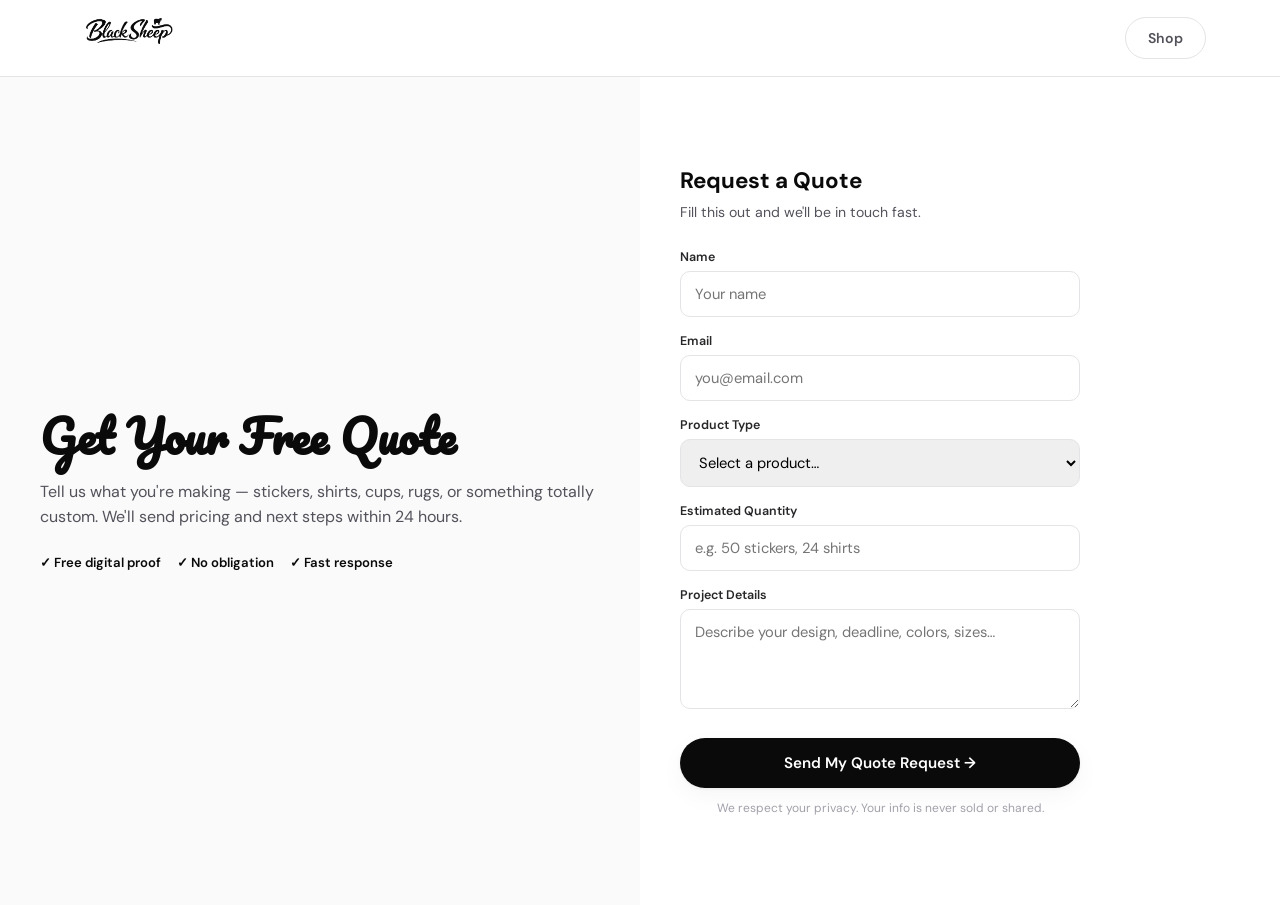
<file: quote.html>
<!DOCTYPE html>
<html lang="en">
<head>
  <meta charset="UTF-8" />
  <meta name="viewport" content="width=device-width, initial-scale=1.0" />
  <title>Get a Free Quote — Black Sheep Custom Products</title>
  <meta name="description" content="Request a free custom product quote from Black Sheep. Stickers, shirts, cups, rugs &amp; more — response within 24 hours." />
  <meta name="robots" content="index, follow" />
  <link rel="canonical" href="https://github.com/Raine5600/new-site/quote.html" />
  <link rel="icon" type="image/jpeg" href="images/logo.jpg" />
  <meta property="og:title" content="Free Custom Product Quote — Black Sheep" />
  <meta property="og:description" content="Get pricing in 24 hours. Stickers, shirts, cups, rugs &amp; more." />
  <meta property="og:image" content="https://raw.githubusercontent.com/Raine5600/new-site/main/images/logo.jpg" />
  <meta name="twitter:card" content="summary_large_image" />
  <link rel="preconnect" href="https://fonts.googleapis.com" />
  <link rel="preconnect" href="https://fonts.gstatic.com" crossorigin />
  <link href="https://fonts.googleapis.com/css2?family=DM+Sans:ital,opsz,wght@0,9..40,400;0,9..40,500;0,9..40,600;0,9..40,700&family=Pacifico&display=swap" rel="stylesheet" />
  <link rel="stylesheet" href="css/styles.css" />
</head>
<body class="no-sticky">

  <header class="site-header">
    <div class="header-inner">
      <a href="index.html" class="brand">
        <span class="brand-logo-wrap">
          <img src="images/logo.jpg" alt="Black Sheep logo" class="brand-logo" width="280" height="56" />
        </span>
      </a>
      <div class="header-actions">
        <a href="shop.html" class="btn btn-ghost">Shop</a>
      </div>
    </div>
  </header>

  <main class="quote-page">
    <div class="quote-copy">
      <h1>Get Your Free Quote</h1>
      <p>Tell us what you're making — stickers, shirts, cups, rugs, or something totally custom. We'll send pricing and next steps within 24 hours.</p>
      <div class="quote-trust">
        <span>✓ Free digital proof</span>
        <span>✓ No obligation</span>
        <span>✓ Fast response</span>
      </div>
    </div>

    <div class="quote-form-wrap">
      <form class="quote-form" id="quoteForm">
        <h2>Request a Quote</h2>
        <p class="sub">Fill this out and we'll be in touch fast.</p>

        <div class="form-group">
          <label for="name">Name</label>
          <input type="text" id="name" name="name" placeholder="Your name" required autocomplete="name" />
        </div>
        <div class="form-group">
          <label for="email">Email</label>
          <input type="email" id="email" name="email" placeholder="you@email.com" required autocomplete="email" />
        </div>
        <div class="form-group">
          <label for="product">Product Type</label>
          <select id="product" name="product" required>
            <option value="" disabled selected>Select a product…</option>
            <option value="stickers">Custom Stickers</option>
            <option value="shirts">Custom Shirts</option>
            <option value="cups">Custom Cups / Drinkware</option>
            <option value="rugs">Custom Rugs</option>
            <option value="hats">Custom Hats</option>
            <option value="more">Banners / Signs / Other</option>
          </select>
        </div>
        <div class="form-group">
          <label for="qty">Estimated Quantity</label>
          <input type="text" id="qty" name="qty" placeholder="e.g. 50 stickers, 24 shirts" />
        </div>
        <div class="form-group">
          <label for="details">Project Details</label>
          <textarea id="details" name="details" placeholder="Describe your design, deadline, colors, sizes…" required></textarea>
        </div>
        <button type="submit" class="btn btn-primary btn-lg form-submit">Send My Quote Request →</button>
        <p class="form-note">We respect your privacy. Your info is never sold or shared.</p>
      </form>
    </div>
  </main>

  <script src="js/main.js" defer></script>
  <script>
    // Pre-fill product from shop link or URL param
    const params = new URLSearchParams(location.search);
    const product = params.get('product') || sessionStorage.getItem('bs_product');
    const select = document.getElementById('product');
    if (product && select) {
      const map = {
        'vinyl-stickers': 'stickers', 'sticker-sheets': 'stickers',
        'dtf-tee': 'shirts', 'dtf-tee-2': 'shirts', 'dtf-tee-3': 'shirts', 'dtf-tee-back': 'shirts', 'embroidered-hoodie': 'shirts',
        'custom-mug': 'cups', 'tumbler': 'cups',
        'accent-rug': 'rugs', 'doormat': 'rugs',
        'dad-hat': 'hats', 'banner': 'more', 'tote': 'more', 'custom': 'more'
      };
      const val = map[product] || product;
      if ([...select.options].some(o => o.value === val)) select.value = val;
    }
  </script>
</body>
</html>
</file>
<file: css/styles.css>
:root {
  --black: #0a0a0a;
  --white: #ffffff;
  --gray-50: #fafafa;
  --gray-100: #f4f4f5;
  --gray-200: #e4e4e7;
  --gray-400: #a1a1aa;
  --gray-600: #52525b;
  --gray-800: #27272a;
  --shadow: 0 1px 3px rgba(0,0,0,0.06), 0 8px 24px rgba(0,0,0,0.04);
  --shadow-lg: 0 8px 32px rgba(0,0,0,0.1);
  --radius: 16px;
  --radius-sm: 10px;
  --max: 1180px;
  --nav-h: 72px;
}

*, *::before, *::after { margin: 0; padding: 0; box-sizing: border-box; }
::selection { background: var(--black); color: var(--white); }
html { scroll-behavior: smooth; }

body {
  font-family: 'DM Sans', sans-serif;
  background: var(--white);
  color: var(--black);
  -webkit-font-smoothing: antialiased;
  padding-bottom: 72px;
}

body.no-sticky { padding-bottom: 0; }

img { max-width: 100%; display: block; }

a { color: inherit; }

.container {
  max-width: var(--max);
  margin: 0 auto;
  padding: 0 24px;
}

/* ── PROMO BAR (Baymard: urgency + offer clarity) ── */
.promo-bar {
  background: var(--black);
  color: var(--white);
  text-align: center;
  padding: 10px 16px;
  font-size: 0.8rem;
  font-weight: 500;
  letter-spacing: 0.02em;
}

.promo-bar strong { font-weight: 700; }

/* ── HEADER ── */
.site-header {
  background: var(--white);
  border-bottom: 1px solid var(--gray-200);
  position: sticky;
  top: 0;
  z-index: 200;
}

.header-inner {
  max-width: var(--max);
  margin: 0 auto;
  padding: 10px 24px;
  min-height: var(--nav-h);
  display: flex;
  align-items: center;
  justify-content: space-between;
  gap: 16px;
}

.brand {
  display: flex;
  align-items: center;
  gap: 12px;
  text-decoration: none;
  min-width: 0;
}

.brand-logo-wrap {
  height: 56px;
  width: min(280px, 46vw);
  overflow: hidden;
  display: flex;
  align-items: center;
  flex-shrink: 0;
}

.brand-logo {
  height: 112px;
  width: auto;
  object-fit: cover;
  object-position: center;
}

.nav-desktop {
  display: flex;
  align-items: center;
  gap: 28px;
}

.nav-desktop a {
  text-decoration: none;
  font-size: 0.88rem;
  font-weight: 500;
  color: var(--gray-600);
  transition: color 0.15s;
}

.nav-desktop a:hover,
.nav-desktop a.active { color: var(--black); }

.header-actions {
  display: flex;
  align-items: center;
  gap: 8px;
}

.btn {
  display: inline-flex;
  align-items: center;
  justify-content: center;
  gap: 8px;
  padding: 11px 22px;
  border-radius: 100px;
  font-family: inherit;
  font-size: 0.88rem;
  font-weight: 600;
  text-decoration: none;
  border: none;
  cursor: pointer;
  transition: transform 0.15s, box-shadow 0.2s, background 0.2s;
  white-space: nowrap;
}

.btn:active { transform: scale(0.97); }

.btn-ghost {
  background: transparent;
  color: var(--gray-600);
  border: 1px solid var(--gray-200);
}

.btn-ghost:hover { background: var(--gray-100); color: var(--black); }

.btn-primary {
  background: var(--black);
  color: var(--white);
  box-shadow: var(--shadow);
}

.btn-primary:hover { box-shadow: var(--shadow-lg); }

.btn-lg {
  padding: 15px 32px;
  font-size: 0.95rem;
}

.cart-btn {
  position: relative;
  width: 42px;
  height: 42px;
  border-radius: 50%;
  border: 1px solid var(--gray-200);
  background: var(--white);
  display: grid;
  place-items: center;
  cursor: pointer;
  font-size: 1.1rem;
}

.cart-count {
  position: absolute;
  top: -4px;
  right: -4px;
  background: var(--black);
  color: var(--white);
  font-size: 0.62rem;
  font-weight: 700;
  width: 18px;
  height: 18px;
  border-radius: 50%;
  display: grid;
  place-items: center;
}

.menu-toggle {
  display: none;
  width: 42px;
  height: 42px;
  border: 1px solid var(--gray-200);
  border-radius: 50%;
  background: var(--white);
  cursor: pointer;
  font-size: 1.2rem;
}

.mobile-nav {
  display: none;
  border-top: 1px solid var(--gray-200);
  background: var(--white);
  padding: 16px 24px 20px;
  flex-direction: column;
  gap: 12px;
}

.mobile-nav.open { display: flex; }

.mobile-nav a {
  text-decoration: none;
  font-weight: 600;
  font-size: 1rem;
  padding: 8px 0;
  color: var(--black);
}

/* ── HERO (Ad landing: message match + dual CTA) ── */
.hero {
  padding: 56px 0 48px;
  background: linear-gradient(180deg, var(--gray-50) 0%, var(--white) 100%);
}

.hero-grid {
  display: grid;
  grid-template-columns: 1.1fr 0.9fr;
  gap: 48px;
  align-items: center;
}

.hero-eyebrow {
  display: inline-block;
  font-size: 0.72rem;
  font-weight: 700;
  letter-spacing: 0.14em;
  text-transform: uppercase;
  color: var(--gray-400);
  margin-bottom: 16px;
}

.hero h1 {
  font-family: 'Pacifico', cursive;
  font-size: clamp(2.4rem, 6vw, 3.6rem);
  font-weight: 400;
  line-height: 1.1;
  margin-bottom: 16px;
}

.hero-lead {
  font-size: 1.12rem;
  line-height: 1.6;
  color: var(--gray-600);
  max-width: 480px;
  margin-bottom: 24px;
}

.hero-bullets {
  list-style: none;
  margin-bottom: 32px;
}

.hero-bullets li {
  position: relative;
  padding-left: 22px;
  margin-bottom: 10px;
  font-size: 0.92rem;
  color: var(--gray-800);
  font-weight: 500;
}

.hero-bullets li::before {
  content: '✓';
  position: absolute;
  left: 0;
  font-weight: 700;
}

.hero-ctas {
  display: flex;
  flex-wrap: wrap;
  gap: 12px;
}

.hero-visual {
  background: var(--white);
  border: 1px solid var(--gray-200);
  border-radius: 24px;
  padding: 32px;
  box-shadow: var(--shadow-lg);
  text-align: center;
}

.hero-visual img {
  width: min(100%, 340px);
  margin: 0 auto 20px;
  border-radius: 12px;
}

.hero-visual-tag {
  font-size: 0.78rem;
  color: var(--gray-400);
  text-transform: uppercase;
  letter-spacing: 0.12em;
  font-weight: 600;
}

/* ── TRUST STRIP (Social proof above fold) ── */
.trust-strip {
  border-top: 1px solid var(--gray-200);
  border-bottom: 1px solid var(--gray-200);
  background: var(--white);
  padding: 20px 0;
}

.trust-grid {
  display: grid;
  grid-template-columns: repeat(4, 1fr);
  gap: 16px;
  text-align: center;
}

.trust-item strong {
  display: block;
  font-size: 1.05rem;
  font-weight: 700;
  margin-bottom: 4px;
}

.trust-item span {
  font-size: 0.78rem;
  color: var(--gray-400);
}

/* ── SECTIONS ── */
.section {
  padding: 64px 0;
}

.section-alt { background: var(--gray-50); }

.section-head {
  text-align: center;
  max-width: 560px;
  margin: 0 auto 40px;
}

.section-eyebrow {
  font-size: 0.72rem;
  font-weight: 700;
  letter-spacing: 0.14em;
  text-transform: uppercase;
  color: var(--gray-400);
  margin-bottom: 10px;
  display: block;
}

.section-head h2 {
  font-size: clamp(1.6rem, 4vw, 2.2rem);
  font-weight: 700;
  letter-spacing: -0.03em;
  margin-bottom: 12px;
}

.section-head p {
  color: var(--gray-600);
  line-height: 1.6;
  font-size: 0.95rem;
}

/* ── CATEGORY CARDS (Shopify-style grid) ── */
.category-grid {
  display: grid;
  grid-template-columns: repeat(3, 1fr);
  gap: 16px;
}

.category-card {
  background: var(--white);
  border: 1px solid var(--gray-200);
  border-radius: var(--radius);
  overflow: hidden;
  text-decoration: none;
  color: inherit;
  transition: border-color 0.2s, box-shadow 0.2s, transform 0.15s;
  box-shadow: var(--shadow);
}

.category-card:hover {
  border-color: var(--black);
  box-shadow: var(--shadow-lg);
  transform: translateY(-3px);
}

.category-visual {
  aspect-ratio: 4/3;
  background: linear-gradient(135deg, var(--gray-100), var(--gray-50));
  display: grid;
  place-items: center;
  font-size: 3rem;
  border-bottom: 1px solid var(--gray-200);
  overflow: hidden;
}

.category-visual img {
  width: 100%;
  height: 100%;
  object-fit: cover;
  object-position: center;
}

.category-body {
  padding: 20px;
}

.category-body h3 {
  font-size: 1.05rem;
  font-weight: 700;
  margin-bottom: 6px;
}

.category-body p {
  font-size: 0.82rem;
  color: var(--gray-600);
  line-height: 1.45;
  margin-bottom: 10px;
}

.category-price {
  font-size: 0.8rem;
  font-weight: 700;
  color: var(--black);
}

/* ── STEPS (How it works — friction reduction) ── */
.steps-grid {
  display: grid;
  grid-template-columns: repeat(3, 1fr);
  gap: 24px;
}

.step-card {
  background: var(--white);
  border: 1px solid var(--gray-200);
  border-radius: var(--radius);
  padding: 28px 24px;
  box-shadow: var(--shadow);
}

.step-num {
  font-size: 0.72rem;
  font-weight: 700;
  letter-spacing: 0.1em;
  color: var(--gray-400);
  margin-bottom: 12px;
  display: block;
}

.step-card h3 {
  font-size: 1.05rem;
  font-weight: 700;
  margin-bottom: 8px;
}

.step-card p {
  font-size: 0.88rem;
  color: var(--gray-600);
  line-height: 1.55;
}

/* ── REVIEWS ── */
.reviews-grid {
  display: grid;
  grid-template-columns: repeat(3, 1fr);
  gap: 16px;
}

.review-card {
  background: var(--white);
  border: 1px solid var(--gray-200);
  border-radius: var(--radius);
  padding: 24px;
  box-shadow: var(--shadow);
}

.review-stars {
  color: var(--black);
  font-size: 0.9rem;
  letter-spacing: 2px;
  margin-bottom: 12px;
}

.review-text {
  font-size: 0.9rem;
  line-height: 1.65;
  color: var(--gray-800);
  margin-bottom: 16px;
  font-style: italic;
}

.review-author {
  font-size: 0.82rem;
  font-weight: 700;
}

.review-role {
  font-size: 0.75rem;
  color: var(--gray-400);
}

/* ── FAQ (SEO + ad objection handling) ── */
.faq-list {
  max-width: 720px;
  margin: 0 auto;
}

.faq-item {
  border-bottom: 1px solid var(--gray-200);
}

.faq-q {
  width: 100%;
  background: none;
  border: none;
  text-align: left;
  padding: 20px 0;
  font-family: inherit;
  font-size: 0.95rem;
  font-weight: 600;
  cursor: pointer;
  display: flex;
  justify-content: space-between;
  align-items: center;
  gap: 16px;
  color: var(--black);
}

.faq-q span { font-size: 1.2rem; color: var(--gray-400); transition: transform 0.2s; }
.faq-item.open .faq-q span { transform: rotate(45deg); }

.faq-a {
  max-height: 0;
  overflow: hidden;
  transition: max-height 0.3s ease;
}

.faq-a-inner {
  padding: 0 0 20px;
  font-size: 0.9rem;
  line-height: 1.65;
  color: var(--gray-600);
}

.faq-item.open .faq-a { max-height: 200px; }

/* ── CTA BAND (Ad conversion zone) ── */
.cta-band {
  background: var(--black);
  color: var(--white);
  padding: 56px 24px;
  text-align: center;
}

.cta-band h2 {
  font-family: 'Pacifico', cursive;
  font-size: clamp(1.8rem, 5vw, 2.6rem);
  font-weight: 400;
  margin-bottom: 12px;
}

.cta-band p {
  color: rgba(255,255,255,0.7);
  max-width: 480px;
  margin: 0 auto 28px;
  line-height: 1.6;
}

.cta-band .btn-primary {
  background: var(--white);
  color: var(--black);
}

/* ── FOOTER (SEO internal links) ── */
.site-footer {
  background: var(--gray-50);
  border-top: 1px solid var(--gray-200);
  padding: 48px 0 32px;
}

.footer-grid {
  display: grid;
  grid-template-columns: 1.4fr 1fr 1fr 1fr;
  gap: 32px;
  margin-bottom: 40px;
}

.footer-brand p {
  font-size: 0.88rem;
  color: var(--gray-600);
  line-height: 1.6;
  margin-top: 16px;
  max-width: 280px;
}

.footer-col h4 {
  font-size: 0.78rem;
  font-weight: 700;
  text-transform: uppercase;
  letter-spacing: 0.1em;
  margin-bottom: 14px;
  color: var(--gray-400);
}

.footer-col a {
  display: block;
  text-decoration: none;
  font-size: 0.88rem;
  color: var(--gray-600);
  margin-bottom: 10px;
  transition: color 0.15s;
}

.footer-col a:hover { color: var(--black); }

.footer-bottom {
  border-top: 1px solid var(--gray-200);
  padding-top: 24px;
  display: flex;
  justify-content: space-between;
  flex-wrap: wrap;
  gap: 12px;
  font-size: 0.78rem;
  color: var(--gray-400);
}

/* ── STICKY MOBILE CTA (Meta/Google ad best practice) ── */
.sticky-cta {
  display: none;
  position: fixed;
  bottom: 0;
  left: 0;
  right: 0;
  z-index: 300;
  background: var(--white);
  border-top: 1px solid var(--gray-200);
  padding: 12px 16px;
  gap: 10px;
  box-shadow: 0 -4px 20px rgba(0,0,0,0.08);
}

.sticky-cta .btn { flex: 1; }

/* ── SHOP PAGE ── */
.breadcrumb {
  font-size: 0.82rem;
  color: var(--gray-400);
  margin-bottom: 24px;
  padding-top: 24px;
}

.breadcrumb a {
  text-decoration: none;
  color: var(--gray-600);
}

.breadcrumb a:hover { color: var(--black); }

.shop-toolbar {
  display: flex;
  justify-content: space-between;
  align-items: center;
  gap: 16px;
  margin-bottom: 28px;
  flex-wrap: wrap;
}

.filter-pills {
  display: flex;
  flex-wrap: wrap;
  gap: 8px;
}

.filter-pill {
  padding: 8px 16px;
  border-radius: 100px;
  border: 1px solid var(--gray-200);
  background: var(--white);
  font-family: inherit;
  font-size: 0.82rem;
  font-weight: 600;
  cursor: pointer;
  transition: all 0.15s;
}

.filter-pill:hover,
.filter-pill.active {
  background: var(--black);
  color: var(--white);
  border-color: var(--black);
}

.product-grid {
  display: grid;
  grid-template-columns: repeat(3, 1fr);
  gap: 20px;
  padding-bottom: 64px;
}

.product-card {
  background: var(--white);
  border: 1px solid var(--gray-200);
  border-radius: var(--radius);
  overflow: hidden;
  text-decoration: none;
  color: inherit;
  transition: box-shadow 0.2s, transform 0.15s;
  box-shadow: var(--shadow);
}

.product-card:hover {
  box-shadow: var(--shadow-lg);
  transform: translateY(-2px);
}

.product-img {
  aspect-ratio: 1;
  background: var(--gray-100);
  display: grid;
  place-items: center;
  font-size: 2.8rem;
  border-bottom: 1px solid var(--gray-200);
  overflow: hidden;
}

.product-img img,
.product-img video,
.category-visual video {
  width: 100%;
  height: 100%;
  object-fit: cover;
  object-position: center;
}

.product-info {
  padding: 18px;
}

.product-info h3 {
  font-size: 0.95rem;
  font-weight: 700;
  margin-bottom: 4px;
}

.product-info .price {
  font-weight: 700;
  font-size: 0.92rem;
}

.product-info .meta {
  font-size: 0.78rem;
  color: var(--gray-400);
  margin-top: 4px;
}

/* ── QUOTE / AD LANDING ── */
.quote-page {
  min-height: calc(100vh - var(--nav-h));
  display: grid;
  grid-template-columns: 1fr 1fr;
}

.quote-copy {
  padding: 48px 40px;
  background: var(--gray-50);
  display: flex;
  flex-direction: column;
  justify-content: center;
}

.quote-copy h1 {
  font-family: 'Pacifico', cursive;
  font-size: clamp(2rem, 5vw, 2.8rem);
  margin-bottom: 16px;
  line-height: 1.15;
}

.quote-copy p {
  color: var(--gray-600);
  line-height: 1.6;
  margin-bottom: 24px;
}

.quote-trust {
  display: flex;
  flex-wrap: wrap;
  gap: 16px;
  font-size: 0.82rem;
  font-weight: 600;
}

.quote-form-wrap {
  padding: 48px 40px;
  display: flex;
  flex-direction: column;
  justify-content: center;
}

.quote-form {
  max-width: 400px;
  width: 100%;
}

.quote-form h2 {
  font-size: 1.4rem;
  font-weight: 700;
  margin-bottom: 8px;
}

.quote-form .sub {
  font-size: 0.88rem;
  color: var(--gray-600);
  margin-bottom: 28px;
}

.form-group { margin-bottom: 16px; }

.form-group label {
  display: block;
  font-size: 0.78rem;
  font-weight: 600;
  margin-bottom: 6px;
  color: var(--gray-800);
}

.form-group input,
.form-group select,
.form-group textarea {
  width: 100%;
  padding: 12px 14px;
  border: 1px solid var(--gray-200);
  border-radius: var(--radius-sm);
  font-family: inherit;
  font-size: 0.92rem;
  transition: border-color 0.15s;
}

.form-group input:focus,
.form-group select:focus,
.form-group textarea:focus {
  outline: none;
  border-color: var(--black);
}

.form-group textarea { min-height: 100px; resize: vertical; }

.form-submit { width: 100%; margin-top: 8px; }

.form-note {
  font-size: 0.75rem;
  color: var(--gray-400);
  margin-top: 12px;
  text-align: center;
}

/* ── RESPONSIVE ── */
@media (max-width: 960px) {
  .hero-grid { grid-template-columns: 1fr; }
  .hero-visual { order: -1; }
  .category-grid,
  .steps-grid,
  .reviews-grid,
  .product-grid { grid-template-columns: repeat(2, 1fr); }
  .trust-grid { grid-template-columns: repeat(2, 1fr); }
  .footer-grid { grid-template-columns: 1fr 1fr; }
  .quote-page { grid-template-columns: 1fr; }
}

@media (max-width: 640px) {
  .nav-desktop,
  .header-actions .btn-ghost { display: none; }
  .menu-toggle { display: grid; place-items: center; }
  .sticky-cta { display: flex; }
  .category-grid,
  .steps-grid,
  .reviews-grid,
  .product-grid { grid-template-columns: 1fr; }
  .trust-grid { grid-template-columns: 1fr 1fr; }
  .footer-grid { grid-template-columns: 1fr; }
  .brand-logo-wrap { height: 48px; width: min(220px, 52vw); }
  .brand-logo { height: 96px; }
  .header-inner { padding: 8px 16px; min-height: 64px; }
  .quote-copy,
  .quote-form-wrap { padding: 32px 24px; }
}
</file>
